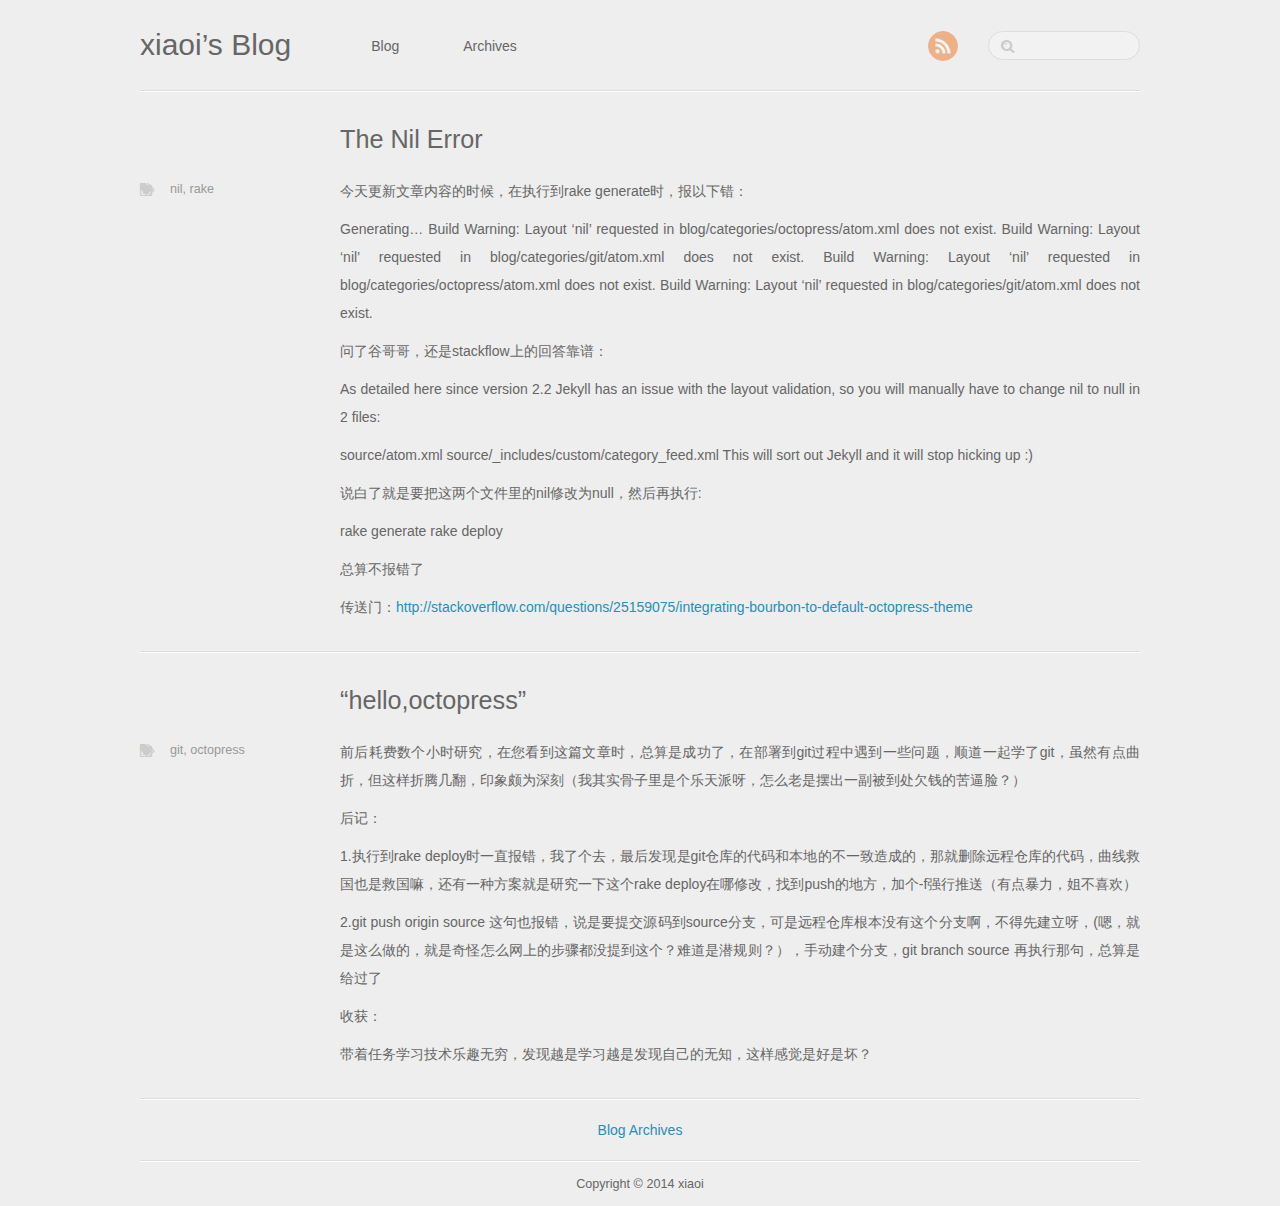
<file: index.html>
<!DOCTYPE HTML>
<html>
<head>
	<meta charset="utf-8">
	<title>xiaoi’s Blog</title>
	<meta name="author" content="xiaoi">

	
	<meta name="description" content="今天更新文章内容的时候，在执行到rake generate时，报以下错： Generating&hellip; Build Warning: Layout &lsquo;nil&rsquo; requested in blog/categories/octopress/atom.xml does &hellip;">
	
	<meta name="viewport" content="width=device-width, initial-scale=1, maximum-scale=1">

	<link href="/atom.xml" rel="alternate" title="xiaoi’s Blog" type="application/atom+xml">
	<link rel="canonical" href="">
	<link href="/favicon.png" rel="shortcut icon">
	<link href="/stylesheets/screen.css" media="screen, projection" rel="stylesheet" type="text/css">
	<!--[if lt IE 9]><script src="//html5shiv.googlecode.com/svn/trunk/html5.js"></script><![endif]-->
	<script async="true" src="//ajax.googleapis.com/ajax/libs/jquery/1.7.2/jquery.min.js"></script>
	
</head>


<body>
	<header id="header" class="inner"><h1><a href="/">xiaoi’s Blog</a></h1>
<nav id="main-nav"><ul class="main">
	<li><a href="/">Blog</a></li>
	<li><a href="/blog/archives">Archives</a></li>
</ul>
</nav>
<nav id="mobile-nav">
	<div class="alignleft menu">
		<a class="button">Menu</a>
		<div class="container"><ul class="main">
	<li><a href="/">Blog</a></li>
	<li><a href="/blog/archives">Archives</a></li>
</ul>
</div>
	</div>
	<div class="alignright search">
		<a class="button"></a>
		<div class="container">
			<form action="https://www.google.com/search" method="get">
				<input type="text" name="q" results="0">
				<input type="hidden" name="q" value="site:yanql.github.io">
			</form>
		</div>
	</div>
</nav>
<nav id="sub-nav" class="alignright">
	<div class="social">
		
		
		
		
    
		
		
		
		
		
		<a class="rss" href="/atom.xml" title="RSS">RSS</a>
		
    
	</div>
	<form class="search" action="https://www.google.com/search" method="get">
		<input class="alignright" type="text" name="q" results="0">
		<input type="hidden" name="q" value="site:yanql.github.io">
	</form>
</nav>

</header>
	
		
	
	<div id="content" class="inner">


    <article class="post">
	<h2 class="title">
		
		<a href="/blog/2014/08/27/the-nil-error/">
		
			The Nil Error</a>
	</h2>
	<div class="entry-content">
		<p>今天更新文章内容的时候，在执行到rake generate时，报以下错：</p>

<p>Generating&hellip;
     Build Warning: Layout &lsquo;nil&rsquo; requested in blog/categories/octopress/atom.xml does not exist.
     Build Warning: Layout &lsquo;nil&rsquo; requested in blog/categories/git/atom.xml does not exist.
     Build Warning: Layout &lsquo;nil&rsquo; requested in blog/categories/octopress/atom.xml does not exist.
     Build Warning: Layout &lsquo;nil&rsquo; requested in blog/categories/git/atom.xml does not exist.</p>

<p>问了谷哥哥，还是stackflow上的回答靠谱：</p>

<p>As detailed here since version 2.2 Jekyll has an issue with the layout validation, so you will manually have to change nil to null in 2 files:</p>

<p>source/atom.xml
source/_includes/custom/category_feed.xml
This will sort out Jekyll and it will stop hicking up :)</p>

<p>说白了就是要把这两个文件里的nil修改为null，然后再执行:</p>

<p>rake generate
rake deploy</p>

<p>总算不报错了</p>

<p>传送门：<a href="http://stackoverflow.com/questions/25159075/integrating-bourbon-to-default-octopress-theme">http://stackoverflow.com/questions/25159075/integrating-bourbon-to-default-octopress-theme</a></p>

		
		
	</div>


<div class="meta">
	<div class="date">








  


<time datetime="2014-08-27T15:05:57+08:00" pubdate data-updated="true"></time></div>
	<div class="tags">


	<a class='category' href='/blog/categories/nil/'>nil</a>, <a class='category' href='/blog/categories/rake/'>rake</a>


</div>
	
</div>
</article>


    <article class="post">
	<h2 class="title">
		
		<a href="/blog/2014/08/25/xin-wen-zhang-ming-cheng/">
		
			“hello,octopress”</a>
	</h2>
	<div class="entry-content">
		<p>前后耗费数个小时研究，在您看到这篇文章时，总算是成功了，在部署到git过程中遇到一些问题，顺道一起学了git，虽然有点曲折，但这样折腾几翻，印象颇为深刻（我其实骨子里是个乐天派呀，怎么老是摆出一副被到处欠钱的苦逼脸？）</p>

<p>后记：</p>

<p>1.执行到rake deploy时一直报错，我了个去，最后发现是git仓库的代码和本地的不一致造成的，那就删除远程仓库的代码，曲线救国也是救国嘛，还有一种方案就是研究一下这个rake deploy在哪修改，找到push的地方，加个-f强行推送（有点暴力，姐不喜欢）</p>

<p>2.git push origin source 这句也报错，说是要提交源码到source分支，可是远程仓库根本没有这个分支啊，不得先建立呀，(嗯，就是这么做的，就是奇怪怎么网上的步骤都没提到这个？难道是潜规则？），手动建个分支，git branch source
再执行那句，总算是给过了</p>

<p>收获：</p>

<p>带着任务学习技术乐趣无穷，发现越是学习越是发现自己的无知，这样感觉是好是坏？</p>

		
		
	</div>


<div class="meta">
	<div class="date">








  


<time datetime="2014-08-25T20:58:27+08:00" pubdate data-updated="true"></time></div>
	<div class="tags">


	<a class='category' href='/blog/categories/git/'>git</a>, <a class='category' href='/blog/categories/octopress/'>octopress</a>


</div>
	
</div>
</article>

<nav id="pagenavi">
    
    
    <div class="center"><a href="/blog/archives">Blog Archives</a></div>
</nav></div>
	<footer id="footer" class="inner">Copyright &copy; 2014

    xiaoi

</footer>
	<script src="/javascripts/slash.js"></script>
<script src="/javascripts/jquery.fancybox.pack.js"></script>
<script type="text/javascript">
(function($){
	$('.fancybox').fancybox();
})(jQuery);
</script> <!-- Delete or comment this line to disable Fancybox -->






</body>
</html>
</file>
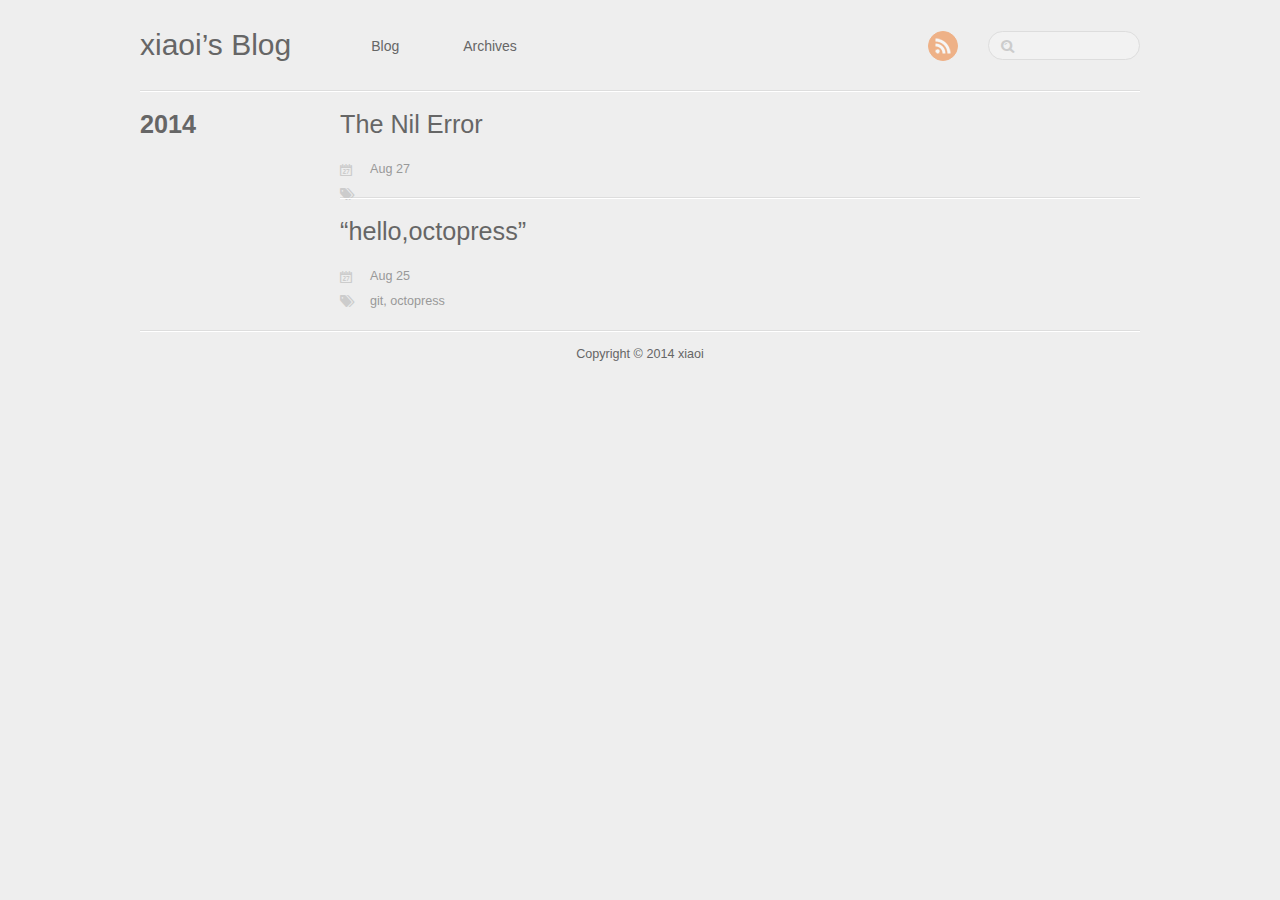
<file: blog/archives/index.html>
<!DOCTYPE HTML>
<html>
<head>
	<meta charset="utf-8">
	<title>Blog Archives - xiaoi’s Blog</title>
	<meta name="author" content="xiaoi">

	
	<meta name="description" content=" 2014 The Nil Error Aug 27 “hello,octopress” Aug 25 git, octopress ">
	
	<meta name="viewport" content="width=device-width, initial-scale=1, maximum-scale=1">

	<link href="/atom.xml" rel="alternate" title="xiaoi’s Blog" type="application/atom+xml">
	<link rel="canonical" href="">
	<link href="/favicon.png" rel="shortcut icon">
	<link href="/stylesheets/screen.css" media="screen, projection" rel="stylesheet" type="text/css">
	<!--[if lt IE 9]><script src="//html5shiv.googlecode.com/svn/trunk/html5.js"></script><![endif]-->
	<script async="true" src="//ajax.googleapis.com/ajax/libs/jquery/1.7.2/jquery.min.js"></script>
	
</head>


<body>
	<header id="header" class="inner"><h1><a href="/">xiaoi’s Blog</a></h1>
<nav id="main-nav"><ul class="main">
	<li><a href="/">Blog</a></li>
	<li><a href="/blog/archives">Archives</a></li>
</ul>
</nav>
<nav id="mobile-nav">
	<div class="alignleft menu">
		<a class="button">Menu</a>
		<div class="container"><ul class="main">
	<li><a href="/">Blog</a></li>
	<li><a href="/blog/archives">Archives</a></li>
</ul>
</div>
	</div>
	<div class="alignright search">
		<a class="button"></a>
		<div class="container">
			<form action="https://www.google.com/search" method="get">
				<input type="text" name="q" results="0">
				<input type="hidden" name="q" value="site:yanql.github.io">
			</form>
		</div>
	</div>
</nav>
<nav id="sub-nav" class="alignright">
	<div class="social">
		
		
		
		
    
		
		
		
		
		
		<a class="rss" href="/atom.xml" title="RSS">RSS</a>
		
    
	</div>
	<form class="search" action="https://www.google.com/search" method="get">
		<input class="alignright" type="text" name="q" results="0">
		<input type="hidden" name="q" value="site:yanql.github.io">
	</form>
</nav>

</header>
	
		
	
	<div id="content" class="inner">
	


	
	
	<section class="archives"><h1 class="year">2014</h1>

<article>
	<h2 class="title"><a href="/blog/2014/08/27/the-nil-error/">The Nil Error</a></h2>
	<div class="meta">
		<div class="date">Aug 27</div>
		<div class="tags">

</div>
	    
	</div>
</article>
	

	


<article>
	<h2 class="title"><a href="/blog/2014/08/25/xin-wen-zhang-ming-cheng/">“hello,octopress”</a></h2>
	<div class="meta">
		<div class="date">Aug 25</div>
		<div class="tags">


	<a class='category' href='/blog/categories/git/'>git</a>, <a class='category' href='/blog/categories/octopress/'>octopress</a>


</div>
	    
	</div>
</article>
	
	</section>
	
</div>
	<footer id="footer" class="inner">Copyright &copy; 2014

    xiaoi

</footer>
	<script src="/javascripts/slash.js"></script>
<script src="/javascripts/jquery.fancybox.pack.js"></script>
<script type="text/javascript">
(function($){
	$('.fancybox').fancybox();
})(jQuery);
</script> <!-- Delete or comment this line to disable Fancybox -->






</body>
</html>
</file>
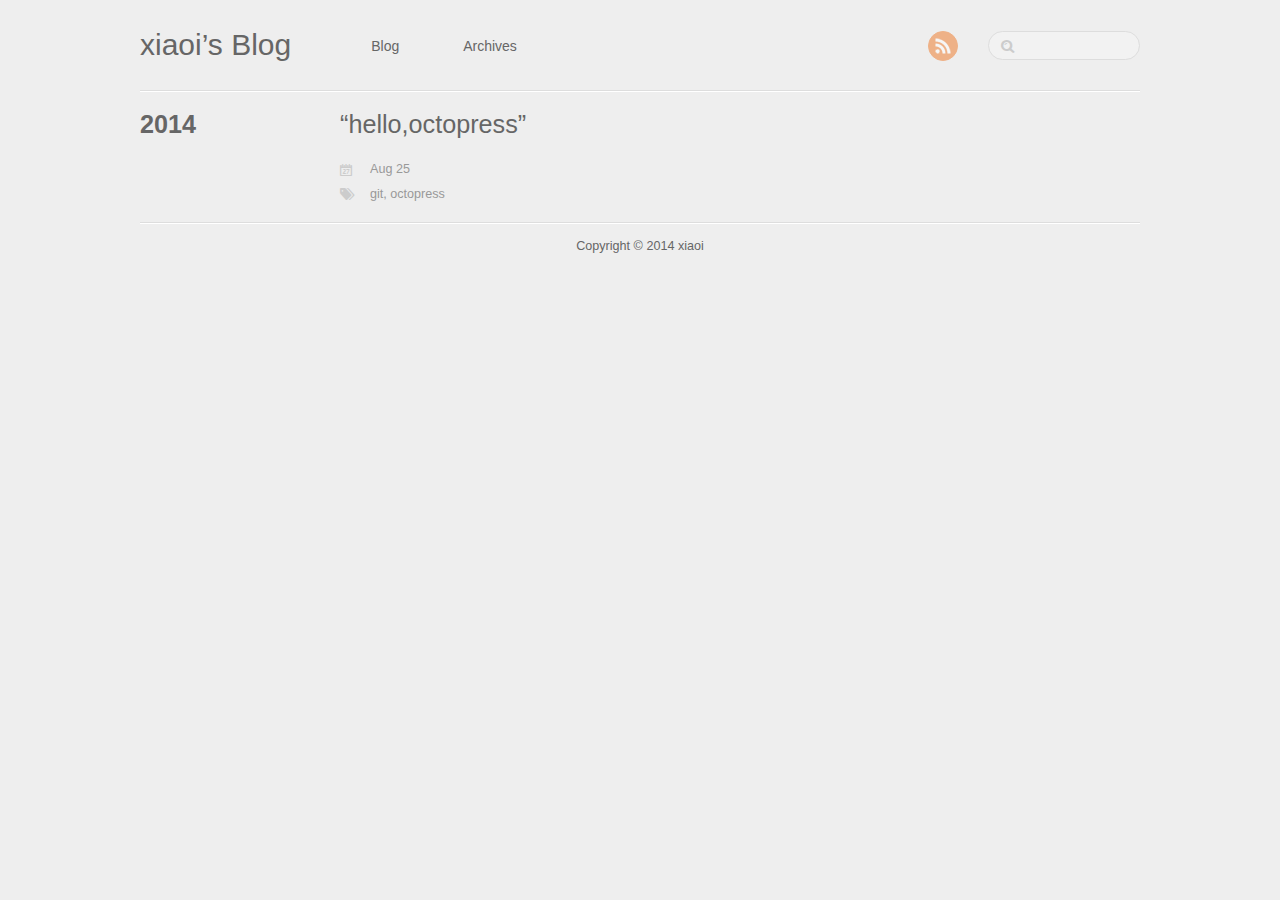
<file: blog/categories/git/index.html>
<!DOCTYPE HTML>
<html>
<head>
	<meta charset="utf-8">
	<title>Category: git - xiaoi’s Blog</title>
	<meta name="author" content="xiaoi">

	
	<meta name="description" content="Category: git">
	
	<meta name="viewport" content="width=device-width, initial-scale=1, maximum-scale=1">

	<link href="/atom.xml" rel="alternate" title="xiaoi’s Blog" type="application/atom+xml">
	<link rel="canonical" href="">
	<link href="/favicon.png" rel="shortcut icon">
	<link href="/stylesheets/screen.css" media="screen, projection" rel="stylesheet" type="text/css">
	<!--[if lt IE 9]><script src="//html5shiv.googlecode.com/svn/trunk/html5.js"></script><![endif]-->
	<script async="true" src="//ajax.googleapis.com/ajax/libs/jquery/1.7.2/jquery.min.js"></script>
	
</head>


<body>
	<header id="header" class="inner"><h1><a href="/">xiaoi’s Blog</a></h1>
<nav id="main-nav"><ul class="main">
	<li><a href="/">Blog</a></li>
	<li><a href="/blog/archives">Archives</a></li>
</ul>
</nav>
<nav id="mobile-nav">
	<div class="alignleft menu">
		<a class="button">Menu</a>
		<div class="container"><ul class="main">
	<li><a href="/">Blog</a></li>
	<li><a href="/blog/archives">Archives</a></li>
</ul>
</div>
	</div>
	<div class="alignright search">
		<a class="button"></a>
		<div class="container">
			<form action="https://www.google.com/search" method="get">
				<input type="text" name="q" results="0">
				<input type="hidden" name="q" value="site:yanql.github.io">
			</form>
		</div>
	</div>
</nav>
<nav id="sub-nav" class="alignright">
	<div class="social">
		
		
		
		
    
		
		
		
		
		
		<a class="rss" href="/atom.xml" title="RSS">RSS</a>
		
    
	</div>
	<form class="search" action="https://www.google.com/search" method="get">
		<input class="alignright" type="text" name="q" results="0">
		<input type="hidden" name="q" value="site:yanql.github.io">
	</form>
</nav>

</header>
	
		
	
	<div id="content" class="inner">
	


	
	
	<section class="archives"><h1 class="year">2014</h1>

<article>
	<h2 class="title"><a href="/blog/2014/08/25/xin-wen-zhang-ming-cheng/">“hello,octopress”</a></h2>
	<div class="meta">
		<div class="date">Aug 25</div>
		<div class="tags">


	<a class='category' href='/blog/categories/git/'>git</a>, <a class='category' href='/blog/categories/octopress/'>octopress</a>


</div>
	    
	</div>
</article>
	
	</section>
	

</div>
	<footer id="footer" class="inner">Copyright &copy; 2014

    xiaoi

</footer>
	<script src="/javascripts/slash.js"></script>
<script src="/javascripts/jquery.fancybox.pack.js"></script>
<script type="text/javascript">
(function($){
	$('.fancybox').fancybox();
})(jQuery);
</script> <!-- Delete or comment this line to disable Fancybox -->






</body>
</html>
</file>
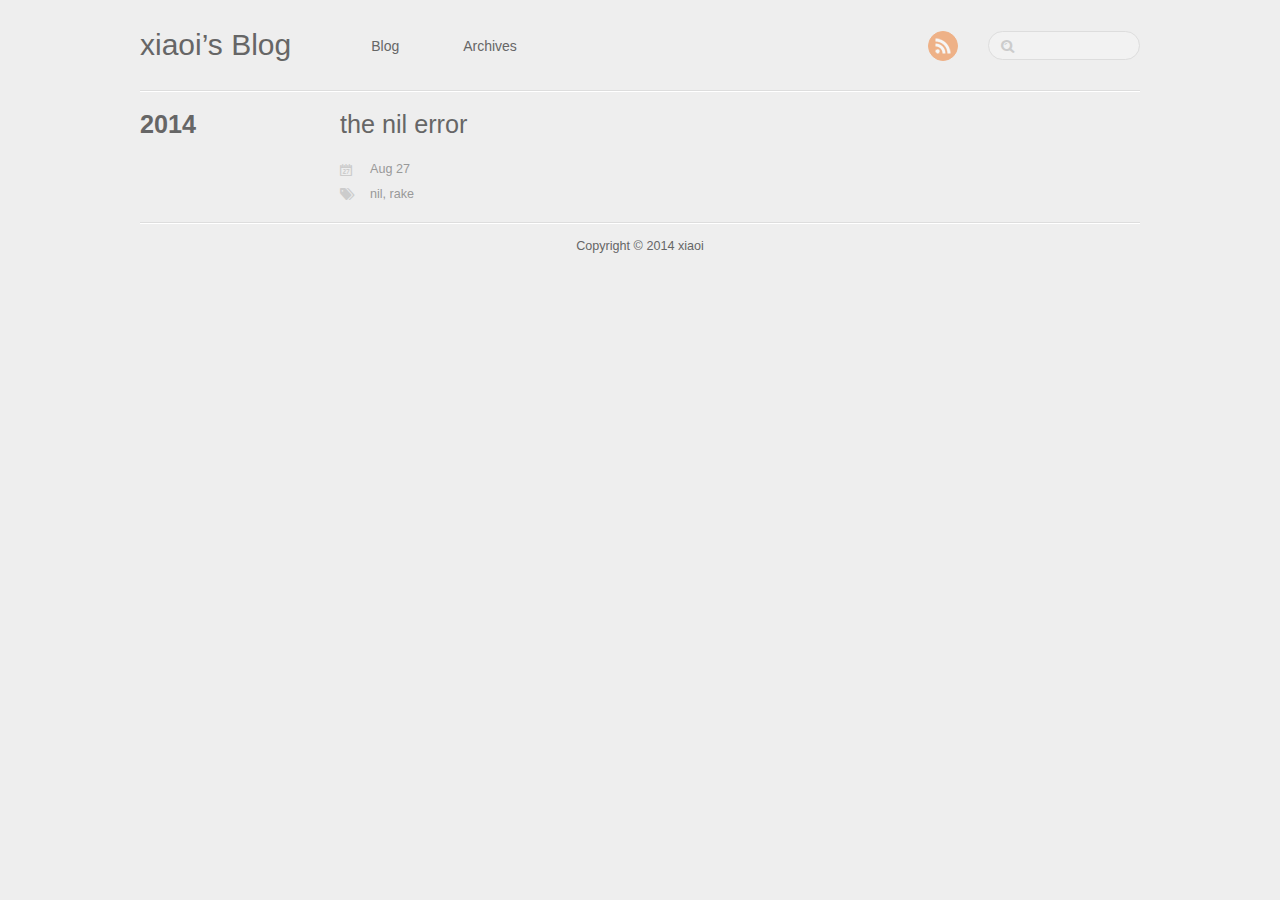
<file: blog/categories/nil/index.html>
<!DOCTYPE HTML>
<html>
<head>
	<meta charset="utf-8">
	<title>Category: nil - xiaoi’s Blog</title>
	<meta name="author" content="xiaoi">

	
	<meta name="description" content="Category: nil">
	
	<meta name="viewport" content="width=device-width, initial-scale=1, maximum-scale=1">

	<link href="/atom.xml" rel="alternate" title="xiaoi’s Blog" type="application/atom+xml">
	<link rel="canonical" href="">
	<link href="/favicon.png" rel="shortcut icon">
	<link href="/stylesheets/screen.css" media="screen, projection" rel="stylesheet" type="text/css">
	<!--[if lt IE 9]><script src="//html5shiv.googlecode.com/svn/trunk/html5.js"></script><![endif]-->
	<script async="true" src="//ajax.googleapis.com/ajax/libs/jquery/1.7.2/jquery.min.js"></script>
	
</head>


<body>
	<header id="header" class="inner"><h1><a href="/">xiaoi’s Blog</a></h1>
<nav id="main-nav"><ul class="main">
	<li><a href="/">Blog</a></li>
	<li><a href="/blog/archives">Archives</a></li>
</ul>
</nav>
<nav id="mobile-nav">
	<div class="alignleft menu">
		<a class="button">Menu</a>
		<div class="container"><ul class="main">
	<li><a href="/">Blog</a></li>
	<li><a href="/blog/archives">Archives</a></li>
</ul>
</div>
	</div>
	<div class="alignright search">
		<a class="button"></a>
		<div class="container">
			<form action="https://www.google.com/search" method="get">
				<input type="text" name="q" results="0">
				<input type="hidden" name="q" value="site:yanql.github.io">
			</form>
		</div>
	</div>
</nav>
<nav id="sub-nav" class="alignright">
	<div class="social">
		
		
		
		
    
		
		
		
		
		
		<a class="rss" href="/atom.xml" title="RSS">RSS</a>
		
    
	</div>
	<form class="search" action="https://www.google.com/search" method="get">
		<input class="alignright" type="text" name="q" results="0">
		<input type="hidden" name="q" value="site:yanql.github.io">
	</form>
</nav>

</header>
	
		
	
	<div id="content" class="inner">
	


	
	
	<section class="archives"><h1 class="year">2014</h1>

<article>
	<h2 class="title"><a href="/blog/2014/08/27/the-nil-error/">the nil error</a></h2>
	<div class="meta">
		<div class="date">Aug 27</div>
		<div class="tags">


	<a class='category' href='/blog/categories/nil/'>nil</a>, <a class='category' href='/blog/categories/rake/'>rake</a>


</div>
	    
	</div>
</article>
	
	</section>
	

</div>
	<footer id="footer" class="inner">Copyright &copy; 2014

    xiaoi

</footer>
	<script src="/javascripts/slash.js"></script>
<script src="/javascripts/jquery.fancybox.pack.js"></script>
<script type="text/javascript">
(function($){
	$('.fancybox').fancybox();
})(jQuery);
</script> <!-- Delete or comment this line to disable Fancybox -->






</body>
</html>
</file>
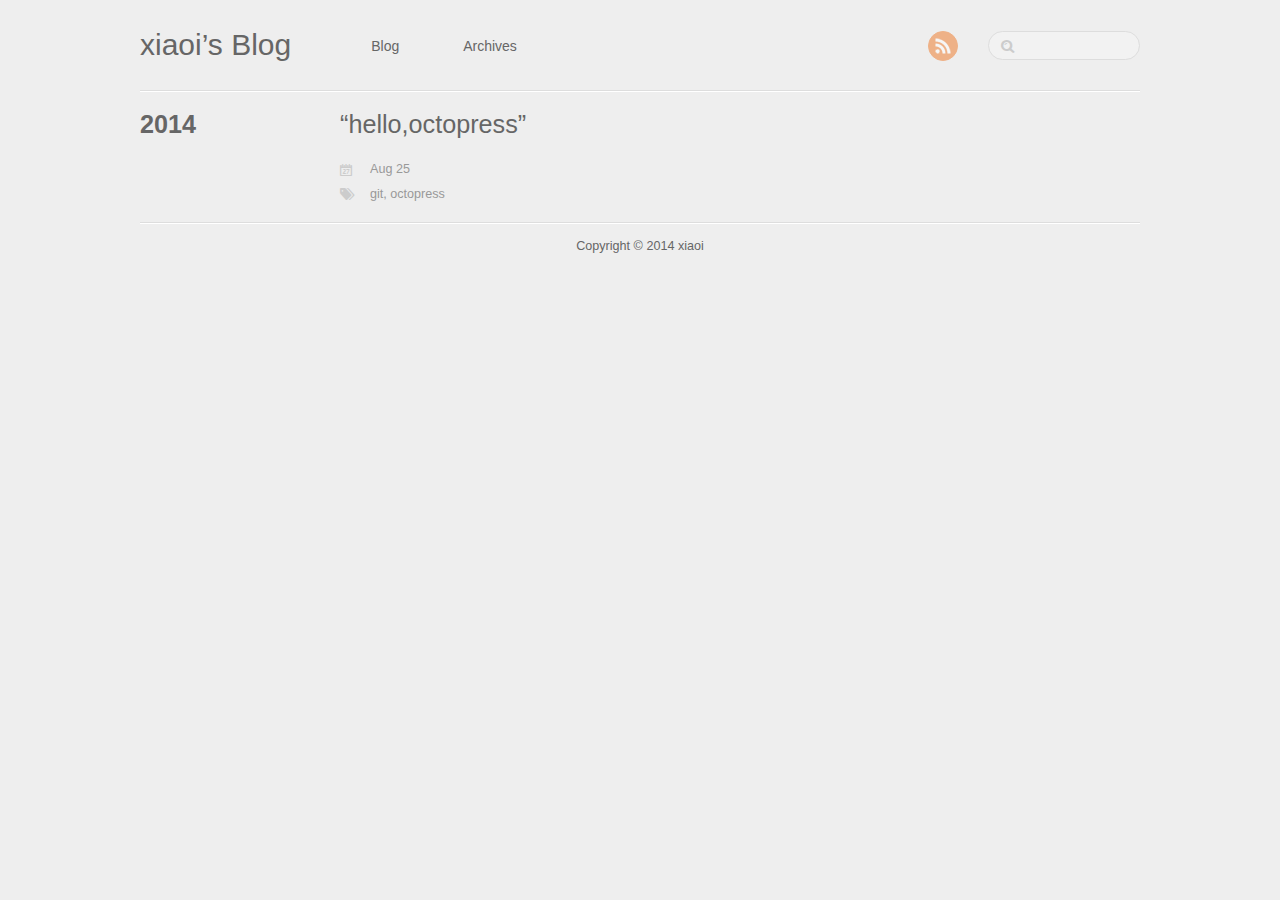
<file: blog/categories/octopress/index.html>
<!DOCTYPE HTML>
<html>
<head>
	<meta charset="utf-8">
	<title>Category: octopress - xiaoi’s Blog</title>
	<meta name="author" content="xiaoi">

	
	<meta name="description" content="Category: octopress">
	
	<meta name="viewport" content="width=device-width, initial-scale=1, maximum-scale=1">

	<link href="/atom.xml" rel="alternate" title="xiaoi’s Blog" type="application/atom+xml">
	<link rel="canonical" href="">
	<link href="/favicon.png" rel="shortcut icon">
	<link href="/stylesheets/screen.css" media="screen, projection" rel="stylesheet" type="text/css">
	<!--[if lt IE 9]><script src="//html5shiv.googlecode.com/svn/trunk/html5.js"></script><![endif]-->
	<script async="true" src="//ajax.googleapis.com/ajax/libs/jquery/1.7.2/jquery.min.js"></script>
	
</head>


<body>
	<header id="header" class="inner"><h1><a href="/">xiaoi’s Blog</a></h1>
<nav id="main-nav"><ul class="main">
	<li><a href="/">Blog</a></li>
	<li><a href="/blog/archives">Archives</a></li>
</ul>
</nav>
<nav id="mobile-nav">
	<div class="alignleft menu">
		<a class="button">Menu</a>
		<div class="container"><ul class="main">
	<li><a href="/">Blog</a></li>
	<li><a href="/blog/archives">Archives</a></li>
</ul>
</div>
	</div>
	<div class="alignright search">
		<a class="button"></a>
		<div class="container">
			<form action="https://www.google.com/search" method="get">
				<input type="text" name="q" results="0">
				<input type="hidden" name="q" value="site:yanql.github.io">
			</form>
		</div>
	</div>
</nav>
<nav id="sub-nav" class="alignright">
	<div class="social">
		
		
		
		
    
		
		
		
		
		
		<a class="rss" href="/atom.xml" title="RSS">RSS</a>
		
    
	</div>
	<form class="search" action="https://www.google.com/search" method="get">
		<input class="alignright" type="text" name="q" results="0">
		<input type="hidden" name="q" value="site:yanql.github.io">
	</form>
</nav>

</header>
	
		
	
	<div id="content" class="inner">
	


	
	
	<section class="archives"><h1 class="year">2014</h1>

<article>
	<h2 class="title"><a href="/blog/2014/08/25/xin-wen-zhang-ming-cheng/">“hello,octopress”</a></h2>
	<div class="meta">
		<div class="date">Aug 25</div>
		<div class="tags">


	<a class='category' href='/blog/categories/git/'>git</a>, <a class='category' href='/blog/categories/octopress/'>octopress</a>


</div>
	    
	</div>
</article>
	
	</section>
	

</div>
	<footer id="footer" class="inner">Copyright &copy; 2014

    xiaoi

</footer>
	<script src="/javascripts/slash.js"></script>
<script src="/javascripts/jquery.fancybox.pack.js"></script>
<script type="text/javascript">
(function($){
	$('.fancybox').fancybox();
})(jQuery);
</script> <!-- Delete or comment this line to disable Fancybox -->






</body>
</html>
</file>
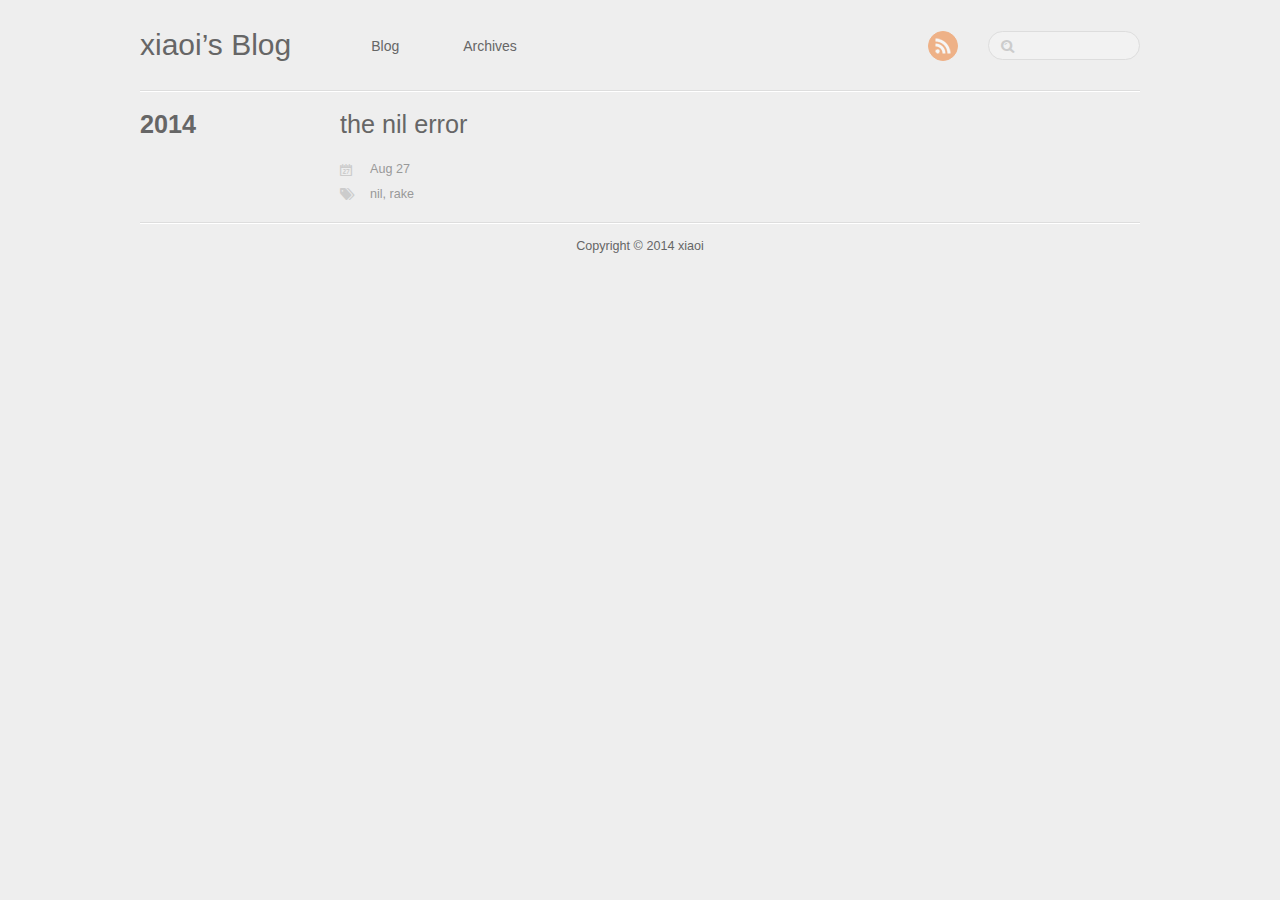
<file: blog/categories/rake/index.html>
<!DOCTYPE HTML>
<html>
<head>
	<meta charset="utf-8">
	<title>Category: rake - xiaoi’s Blog</title>
	<meta name="author" content="xiaoi">

	
	<meta name="description" content="Category: rake">
	
	<meta name="viewport" content="width=device-width, initial-scale=1, maximum-scale=1">

	<link href="/atom.xml" rel="alternate" title="xiaoi’s Blog" type="application/atom+xml">
	<link rel="canonical" href="">
	<link href="/favicon.png" rel="shortcut icon">
	<link href="/stylesheets/screen.css" media="screen, projection" rel="stylesheet" type="text/css">
	<!--[if lt IE 9]><script src="//html5shiv.googlecode.com/svn/trunk/html5.js"></script><![endif]-->
	<script async="true" src="//ajax.googleapis.com/ajax/libs/jquery/1.7.2/jquery.min.js"></script>
	
</head>


<body>
	<header id="header" class="inner"><h1><a href="/">xiaoi’s Blog</a></h1>
<nav id="main-nav"><ul class="main">
	<li><a href="/">Blog</a></li>
	<li><a href="/blog/archives">Archives</a></li>
</ul>
</nav>
<nav id="mobile-nav">
	<div class="alignleft menu">
		<a class="button">Menu</a>
		<div class="container"><ul class="main">
	<li><a href="/">Blog</a></li>
	<li><a href="/blog/archives">Archives</a></li>
</ul>
</div>
	</div>
	<div class="alignright search">
		<a class="button"></a>
		<div class="container">
			<form action="https://www.google.com/search" method="get">
				<input type="text" name="q" results="0">
				<input type="hidden" name="q" value="site:yanql.github.io">
			</form>
		</div>
	</div>
</nav>
<nav id="sub-nav" class="alignright">
	<div class="social">
		
		
		
		
    
		
		
		
		
		
		<a class="rss" href="/atom.xml" title="RSS">RSS</a>
		
    
	</div>
	<form class="search" action="https://www.google.com/search" method="get">
		<input class="alignright" type="text" name="q" results="0">
		<input type="hidden" name="q" value="site:yanql.github.io">
	</form>
</nav>

</header>
	
		
	
	<div id="content" class="inner">
	


	
	
	<section class="archives"><h1 class="year">2014</h1>

<article>
	<h2 class="title"><a href="/blog/2014/08/27/the-nil-error/">the nil error</a></h2>
	<div class="meta">
		<div class="date">Aug 27</div>
		<div class="tags">


	<a class='category' href='/blog/categories/nil/'>nil</a>, <a class='category' href='/blog/categories/rake/'>rake</a>


</div>
	    
	</div>
</article>
	
	</section>
	

</div>
	<footer id="footer" class="inner">Copyright &copy; 2014

    xiaoi

</footer>
	<script src="/javascripts/slash.js"></script>
<script src="/javascripts/jquery.fancybox.pack.js"></script>
<script type="text/javascript">
(function($){
	$('.fancybox').fancybox();
})(jQuery);
</script> <!-- Delete or comment this line to disable Fancybox -->






</body>
</html>
</file>
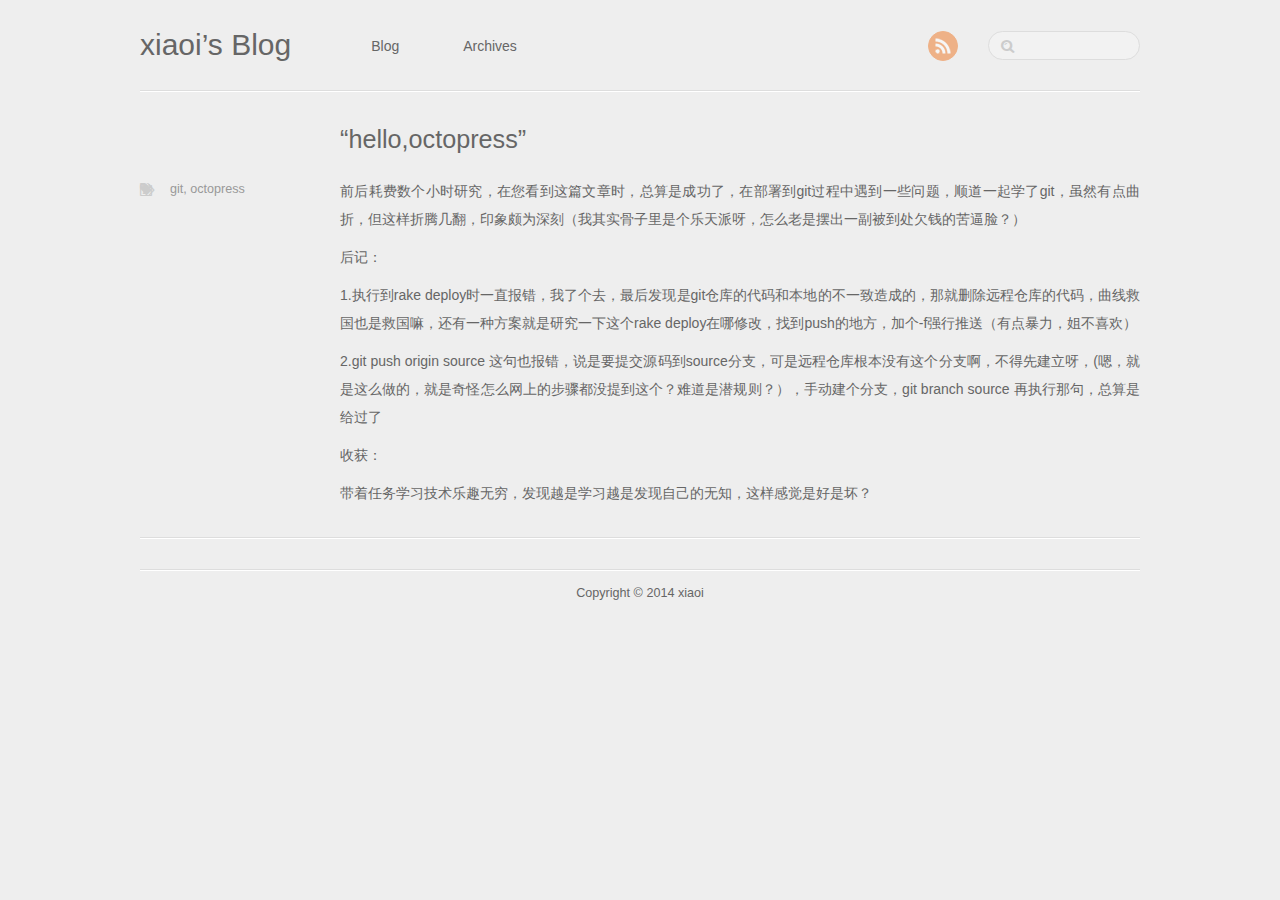
<file: blog/2014/08/25/xin-wen-zhang-ming-cheng/index.html>
<!DOCTYPE HTML>
<html>
<head>
	<meta charset="utf-8">
	<title>“hello,octopress” - xiaoi’s Blog</title>
	<meta name="author" content="xiaoi">

	
	<meta name="description" content="前后耗费数个小时研究，在您看到这篇文章时，总算是成功了，在部署到git过程中遇到一些问题，顺道一起学了git，虽然有点曲折，但这样折腾几翻，印象颇为深刻（我其实骨子里是个乐天派呀，怎么老是摆出一副被到处欠钱的苦逼脸？） 后记： 1.执行到rake deploy时一直报错，我了个去， &hellip;">
	
	<meta name="viewport" content="width=device-width, initial-scale=1, maximum-scale=1">

	<link href="/atom.xml" rel="alternate" title="xiaoi’s Blog" type="application/atom+xml">
	<link rel="canonical" href="">
	<link href="/favicon.png" rel="shortcut icon">
	<link href="/stylesheets/screen.css" media="screen, projection" rel="stylesheet" type="text/css">
	<!--[if lt IE 9]><script src="//html5shiv.googlecode.com/svn/trunk/html5.js"></script><![endif]-->
	<script async="true" src="//ajax.googleapis.com/ajax/libs/jquery/1.7.2/jquery.min.js"></script>
	
</head>


<body>
	<header id="header" class="inner"><h1><a href="/">xiaoi’s Blog</a></h1>
<nav id="main-nav"><ul class="main">
	<li><a href="/">Blog</a></li>
	<li><a href="/blog/archives">Archives</a></li>
</ul>
</nav>
<nav id="mobile-nav">
	<div class="alignleft menu">
		<a class="button">Menu</a>
		<div class="container"><ul class="main">
	<li><a href="/">Blog</a></li>
	<li><a href="/blog/archives">Archives</a></li>
</ul>
</div>
	</div>
	<div class="alignright search">
		<a class="button"></a>
		<div class="container">
			<form action="https://www.google.com/search" method="get">
				<input type="text" name="q" results="0">
				<input type="hidden" name="q" value="site:yanql.github.io">
			</form>
		</div>
	</div>
</nav>
<nav id="sub-nav" class="alignright">
	<div class="social">
		
		
		
		
    
		
		
		
		
		
		<a class="rss" href="/atom.xml" title="RSS">RSS</a>
		
    
	</div>
	<form class="search" action="https://www.google.com/search" method="get">
		<input class="alignright" type="text" name="q" results="0">
		<input type="hidden" name="q" value="site:yanql.github.io">
	</form>
</nav>

</header>
	
		
	
	<div id="content" class="inner"><article class="post">
	<h2 class="title">“hello,octopress”</h2>
	<div class="entry-content"><p>前后耗费数个小时研究，在您看到这篇文章时，总算是成功了，在部署到git过程中遇到一些问题，顺道一起学了git，虽然有点曲折，但这样折腾几翻，印象颇为深刻（我其实骨子里是个乐天派呀，怎么老是摆出一副被到处欠钱的苦逼脸？）</p>

<p>后记：</p>

<p>1.执行到rake deploy时一直报错，我了个去，最后发现是git仓库的代码和本地的不一致造成的，那就删除远程仓库的代码，曲线救国也是救国嘛，还有一种方案就是研究一下这个rake deploy在哪修改，找到push的地方，加个-f强行推送（有点暴力，姐不喜欢）</p>

<p>2.git push origin source 这句也报错，说是要提交源码到source分支，可是远程仓库根本没有这个分支啊，不得先建立呀，(嗯，就是这么做的，就是奇怪怎么网上的步骤都没提到这个？难道是潜规则？），手动建个分支，git branch source
再执行那句，总算是给过了</p>

<p>收获：</p>

<p>带着任务学习技术乐趣无穷，发现越是学习越是发现自己的无知，这样感觉是好是坏？</p>
</div>


<div class="meta">
	<div class="date">








  


<time datetime="2014-08-25T20:58:27+08:00" pubdate data-updated="true"></time></div>
	<div class="tags">


	<a class='category' href='/blog/categories/git/'>git</a>, <a class='category' href='/blog/categories/octopress/'>octopress</a>


</div>
	
</div>
</article>

	<div class="share">
	<div class="addthis_toolbox addthis_default_style ">
		
		
		
		
	</div>
	
</div>


</div>
	<footer id="footer" class="inner">Copyright &copy; 2014

    xiaoi

</footer>
	<script src="/javascripts/slash.js"></script>
<script src="/javascripts/jquery.fancybox.pack.js"></script>
<script type="text/javascript">
(function($){
	$('.fancybox').fancybox();
})(jQuery);
</script> <!-- Delete or comment this line to disable Fancybox -->






</body>
</html>
</file>
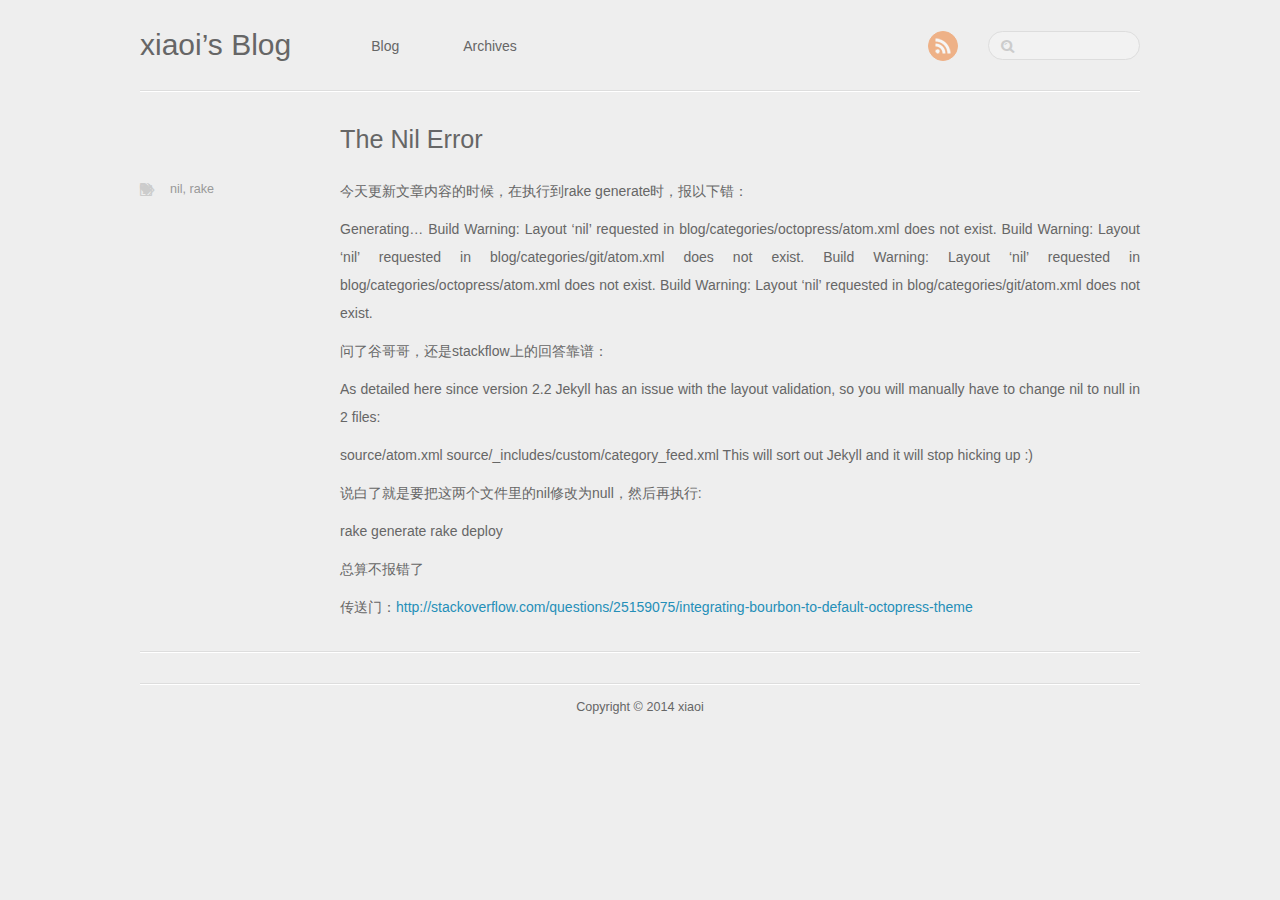
<file: blog/2014/08/27/the-nil-error/index.html>
<!DOCTYPE HTML>
<html>
<head>
	<meta charset="utf-8">
	<title>the nil error - xiaoi’s Blog</title>
	<meta name="author" content="xiaoi">

	
	<meta name="description" content="今天更新文章内容的时候，在执行到rake generate时，报以下错： Generating&hellip; Build Warning: Layout &lsquo;nil&rsquo; requested in blog/categories/octopress/atom.xml does &hellip;">
	
	<meta name="viewport" content="width=device-width, initial-scale=1, maximum-scale=1">

	<link href="/atom.xml" rel="alternate" title="xiaoi’s Blog" type="application/atom+xml">
	<link rel="canonical" href="">
	<link href="/favicon.png" rel="shortcut icon">
	<link href="/stylesheets/screen.css" media="screen, projection" rel="stylesheet" type="text/css">
	<!--[if lt IE 9]><script src="//html5shiv.googlecode.com/svn/trunk/html5.js"></script><![endif]-->
	<script async="true" src="//ajax.googleapis.com/ajax/libs/jquery/1.7.2/jquery.min.js"></script>
	
</head>


<body>
	<header id="header" class="inner"><h1><a href="/">xiaoi’s Blog</a></h1>
<nav id="main-nav"><ul class="main">
	<li><a href="/">Blog</a></li>
	<li><a href="/blog/archives">Archives</a></li>
</ul>
</nav>
<nav id="mobile-nav">
	<div class="alignleft menu">
		<a class="button">Menu</a>
		<div class="container"><ul class="main">
	<li><a href="/">Blog</a></li>
	<li><a href="/blog/archives">Archives</a></li>
</ul>
</div>
	</div>
	<div class="alignright search">
		<a class="button"></a>
		<div class="container">
			<form action="https://www.google.com/search" method="get">
				<input type="text" name="q" results="0">
				<input type="hidden" name="q" value="site:yanql.github.io">
			</form>
		</div>
	</div>
</nav>
<nav id="sub-nav" class="alignright">
	<div class="social">
		
		
		
		
    
		
		
		
		
		
		<a class="rss" href="/atom.xml" title="RSS">RSS</a>
		
    
	</div>
	<form class="search" action="https://www.google.com/search" method="get">
		<input class="alignright" type="text" name="q" results="0">
		<input type="hidden" name="q" value="site:yanql.github.io">
	</form>
</nav>

</header>
	
		
	
	<div id="content" class="inner"><article class="post">
	<h2 class="title">The Nil Error</h2>
	<div class="entry-content"><p>今天更新文章内容的时候，在执行到rake generate时，报以下错：</p>

<p>Generating&hellip;
     Build Warning: Layout &lsquo;nil&rsquo; requested in blog/categories/octopress/atom.xml does not exist.
     Build Warning: Layout &lsquo;nil&rsquo; requested in blog/categories/git/atom.xml does not exist.
     Build Warning: Layout &lsquo;nil&rsquo; requested in blog/categories/octopress/atom.xml does not exist.
     Build Warning: Layout &lsquo;nil&rsquo; requested in blog/categories/git/atom.xml does not exist.</p>

<p>问了谷哥哥，还是stackflow上的回答靠谱：</p>

<p>As detailed here since version 2.2 Jekyll has an issue with the layout validation, so you will manually have to change nil to null in 2 files:</p>

<p>source/atom.xml
source/_includes/custom/category_feed.xml
This will sort out Jekyll and it will stop hicking up :)</p>

<p>说白了就是要把这两个文件里的nil修改为null，然后再执行:</p>

<p>rake generate
rake deploy</p>

<p>总算不报错了</p>

<p>传送门：<a href="http://stackoverflow.com/questions/25159075/integrating-bourbon-to-default-octopress-theme">http://stackoverflow.com/questions/25159075/integrating-bourbon-to-default-octopress-theme</a></p>
</div>


<div class="meta">
	<div class="date">








  


<time datetime="2014-08-27T15:05:57+08:00" pubdate data-updated="true"></time></div>
	<div class="tags">


	<a class='category' href='/blog/categories/nil/'>nil</a>, <a class='category' href='/blog/categories/rake/'>rake</a>


</div>
	
</div>
</article>

	<div class="share">
	<div class="addthis_toolbox addthis_default_style ">
		
		
		
		
	</div>
	
</div>


</div>
	<footer id="footer" class="inner">Copyright &copy; 2014

    xiaoi

</footer>
	<script src="/javascripts/slash.js"></script>
<script src="/javascripts/jquery.fancybox.pack.js"></script>
<script type="text/javascript">
(function($){
	$('.fancybox').fancybox();
})(jQuery);
</script> <!-- Delete or comment this line to disable Fancybox -->






</body>
</html>
</file>
<file: stylesheets/screen.css>
@font-face{font-family:'FontAwesome';src:url("/font/fontawesome-webfont.eot");src:url("/font/fontawesome-webfont.eot?#iefix") format("embedded-opentype"),url("/font/fontawesome-webfont.woff") format("woff"),url("/font/fontawesome-webfont.ttf") format("truetype"),url("/font/fontawesome-webfont.svgz#FontAwesomeRegular") format("svg"),url("/font/fontawesome-webfont.svg#FontAwesomeRegular") format("svg");font-weight:normal;font-style:normal}*{margin:0;padding:0}body{font-family:"HelveticaNeue-Light","Helvetica Neue Light","Helvetica Neue",Helvetica,Arial,sans-serif;font-weight:300;font-size:14px;background:#eee;color:#666}@media screen and (max-width: 1040px){body{margin:0 20px}}@media screen and (max-width: 600px){body{font-size:13px}}h1{font-size:1.8em}h2{font-size:1.5em}h3{font-size:1.3em}a{text-decoration:none;outline-width:0;color:#258fb8}.alignleft{float:left}.alignright{float:right}.clearfix{*zoom:1}.clearfix:after{content:"";display:table;clear:both}.inner{width:1000px;margin:0 auto}@media screen and (max-width: 1040px){.inner{width:100%}}.pullquote-right:before,.pullquote-left:before{padding:0;border:none;content:attr(data-pullquote);float:right;width:45%;margin:.5em 0 1em 1.5em;position:relative;top:7px;font-size:1.4em;line-height:1.45em}.pullquote-left:before{float:left;margin:.5em 1.5em 1em 0}#header{height:30px;padding:30px 0;border-bottom:1px solid #ddd;line-height:30px}@media screen and (max-width: 1040px){#header{height:auto;position:relative;padding-bottom:10px}}#header a{color:#666;-webkit-transition:color 0.3s;-moz-transition:color 0.3s;-o-transition:color 0.3s;transition:color 0.3s}#header a:hover{color:#258fb8}#header h1{float:left;font-weight:300;font-size:30px}@media screen and (max-width: 1040px){#header h1{float:none}}#main-nav{float:left;margin-left:30px}@media screen and (max-width: 1040px){#main-nav{float:none;margin-left:0;margin-top:15px}}@media screen and (max-width: 600px){#main-nav>ul{display:none}}#main-nav>ul>li{margin-left:50px;display:-moz-inline-stack;display:inline-block;vertical-align:middle;*vertical-align:auto;zoom:1;*display:inline}@media screen and (max-width: 1040px){#main-nav>ul>li{margin-left:0;margin-right:50px}#main-nav>ul>li:last-of-type{margin-right:0}}#main-nav>ul>li:hover>a{color:#258fb8}#main-nav>ul>li>a{padding:38px 0;margin-top:-38px}#main-nav>ul>li>a:after{content:"\f078";color:#ccc;font:12px FontAwesome;padding-left:10px}#main-nav>ul>li>a:only-child:after{content:""}@media screen and (max-width: 1040px){#main-nav>ul>li>a{padding:18px 0}}#main-nav>ul ul{position:absolute;top:60px;left:-15px;z-index:10;white-space:nowrap;background:#ddd;border:1px solid #ccc;list-style:none;display:none;-webkit-box-shadow:0 4px 8px rgba(0,0,0,0.1);-moz-box-shadow:0 4px 8px rgba(0,0,0,0.1);box-shadow:0 4px 8px rgba(0,0,0,0.1);-webkit-border-radius:0 0 5px 5px;-moz-border-radius:0 0 5px 5px;-ms-border-radius:0 0 5px 5px;-o-border-radius:0 0 5px 5px;border-radius:0 0 5px 5px}@media screen and (max-width: 1040px){#main-nav>ul ul{top:40px}}#main-nav>ul ul ul{-webkit-border-radius:0 5px 5px 5px;-moz-border-radius:0 5px 5px 5px;-ms-border-radius:0 5px 5px 5px;-o-border-radius:0 5px 5px 5px;border-radius:0 5px 5px 5px}#main-nav>ul ul li{border-top:1px solid #eee;border-bottom:1px solid #ccc}#main-nav>ul ul li:hover{background:#d5d5d5}#main-nav>ul ul li:first-of-type{border-top:none}#main-nav>ul ul li:first-of-type ul{-webkit-border-radius:0 0 5px 5px;-moz-border-radius:0 0 5px 5px;-ms-border-radius:0 0 5px 5px;-o-border-radius:0 0 5px 5px;border-radius:0 0 5px 5px}#main-nav>ul ul li:last-of-type{border-bottom:none}#main-nav>ul ul li>a{display:block;padding:5px 15px}#main-nav>ul ul li>a:after{content:"\f054";color:#999;font:12px FontAwesome;padding-left:10px}#main-nav>ul ul li>a:hover{color:#666}#main-nav>ul ul li>a:only-child:after{content:""}#main-nav>ul ul ul{top:0;left:100%}#main-nav>ul li{position:relative}#main-nav>ul li:hover>ul{display:block}#main-nav select{display:none;margin-bottom:10px}@media screen and (max-width: 600px){#main-nav select{display:block}}#mobile-nav{display:none;height:37px;position:relative}@media screen and (max-width: 600px){#mobile-nav{display:block}}#mobile-nav a{display:block}#mobile-nav .button{cursor:pointer}#mobile-nav .container{display:none}#mobile-nav .menu{position:relative;width:100%}#mobile-nav .menu .button{background:#f2f2f2;border:1px solid #ddd;color:#999;padding:0 60px 0 10px;position:relative;-webkit-border-radius:5px;-moz-border-radius:5px;-ms-border-radius:5px;-o-border-radius:5px;border-radius:5px}#mobile-nav .menu .button:hover{color:#999}#mobile-nav .menu .button.on{color:#666;-webkit-border-radius:5px 5px 5px 0;-moz-border-radius:5px 5px 5px 0;-ms-border-radius:5px 5px 5px 0;-o-border-radius:5px 5px 5px 0;border-radius:5px 5px 5px 0}#mobile-nav .menu .button.on:before{content:"\f077"}#mobile-nav .menu .button:before{content:"\f078";color:#ddd;font:16px FontAwesome;line-height:30px;position:absolute;top:0;right:40px}#mobile-nav .menu .container{background:#f2f2f2;border:1px solid #ddd;border-top:none;position:absolute;top:31px;z-index:1;-webkit-border-radius:0 0 5px 5px;-moz-border-radius:0 0 5px 5px;-ms-border-radius:0 0 5px 5px;-o-border-radius:0 0 5px 5px;border-radius:0 0 5px 5px}#mobile-nav .menu .container ul{list-style:none}#mobile-nav .menu .container ul ul{margin-left:20px}#mobile-nav .menu .container a{padding:0 10px}#mobile-nav .search{position:absolute;top:0;right:0}#mobile-nav .search .button{background:#ddd;width:30px;height:30px;position:absolute;top:1px;right:-1px;-webkit-border-radius:0 5px 5px 0;-moz-border-radius:0 5px 5px 0;-ms-border-radius:0 5px 5px 0;-o-border-radius:0 5px 5px 0;border-radius:0 5px 5px 0}#mobile-nav .search .button:before{content:"\f002";color:#f2f2f2;font:20px FontAwesome;line-height:30px;position:absolute;top:0;left:7px}#mobile-nav .search .button.on{background:#ccc}#mobile-nav .search .button.on:before{content:"\f00d"}#mobile-nav .search .container{position:absolute;right:51px;z-index:1}#mobile-nav .search input[type="text"]{background:#fff;border:1px solid #ddd;border-right:none;color:#999;font:13px "HelveticaNeue-Light","Helvetica Neue Light","Helvetica Neue",Helvetica,Arial,sans-serif;height:30px;width:100%;padding:0 10px;-webkit-border-radius:5px 0 0 5px;-moz-border-radius:5px 0 0 5px;-ms-border-radius:5px 0 0 5px;-o-border-radius:5px 0 0 5px;border-radius:5px 0 0 5px}@media screen and (max-width: 1040px){#sub-nav{position:absolute;top:30px;right:0}}@media screen and (max-width: 600px){#sub-nav{display:none}}#sub-nav .search{float:left;margin-top:1px;position:relative}@media screen and (max-width: 1040px){#sub-nav .search{float:none;margin-top:15px}}#sub-nav .search:before{content:"\f002";color:#ccc;font:18px FontAwesome;line-height:30px;position:absolute;top:0;right:125px}#sub-nav .search input[type="text"]{background:#f2f2f2;color:#999;border:1px solid #ddd;font:13px "HelveticaNeue-Light","Helvetica Neue Light","Helvetica Neue",Helvetica,Arial,sans-serif;padding:6px 15px 6px 35px;width:100px;-webkit-transition:0.3s;-moz-transition:0.3s;-o-transition:0.3s;transition:0.3s;-webkit-border-radius:15px;-moz-border-radius:15px;-ms-border-radius:15px;-o-border-radius:15px;border-radius:15px}#sub-nav .search input[type="text"]:focus,#sub-nav .search input[type="text"]:active{background:#fff;border-top:1px solid #ccc;color:#666;outline:none}#sub-nav .social{float:left;margin-right:15px}@media screen and (max-width: 1040px){#sub-nav .social{float:none;margin-right:0}#sub-nav .social a:last-of-type{margin-right:0}}#sub-nav .social a{-webkit-border-radius:50%;-moz-border-radius:50%;-ms-border-radius:50%;-o-border-radius:50%;border-radius:50%;display:-moz-inline-stack;display:inline-block;vertical-align:middle;*vertical-align:auto;zoom:1;*display:inline;text-indent:-9999px;margin-right:15px;opacity:0.5;width:28px;height:28px;-webkit-transition:0.3s;-moz-transition:0.3s;-o-transition:0.3s;transition:0.3s}#sub-nav .social a:hover{opacity:1}#sub-nav .social a.facebook{background:url('/images/social/facebook.png?1408973502') center no-repeat #3b5998;border:1px solid #3B5998}#sub-nav .social a.facebook:hover{border:1px solid #2d4373}#sub-nav .social a.google{background:url('/images/social/google.png?1408973502') center no-repeat #c83d20;border:1px solid #C83D20}#sub-nav .social a.google:hover{border:1px solid #9c3019}#sub-nav .social a.twitter{background:url('/images/social/twitter.png?1408973502') center no-repeat #55cff8;border:1px solid #55CFF8}#sub-nav .social a.twitter:hover{border:1px solid #24c1f6}#sub-nav .social a.github{background:url('/images/social/github.png?1408973502') center no-repeat #afb6ca;border:1px solid #afb6ca}#sub-nav .social a.github:hover{border:1px solid #909ab6}#sub-nav .social a.coderwall{background:url('/images/social/coderwall.png?1408973502') center no-repeat #3a729f;border:1px solid #3a729f}#sub-nav .social a.coderwall:hover{border:1px solid #2c577a}#sub-nav .social a.pinboard{background:url('/images/social/pinboard.png?1408973502') center no-repeat #0066c8;border:1px solid #3a729f}#sub-nav .social a.pinboard:hover{border:1px solid #0052cc}#sub-nav .social a.linkedin{background:url('/images/social/linkedin.png?1408973502') center no-repeat #005a87;border:1px solid #005A87}#sub-nav .social a.linkedin:hover{border:1px solid #003854}#sub-nav .social a.pinterest{background:url('/images/social/pinterest.png?1408973502') center no-repeat #be4037;border:1px solid #be4037}#sub-nav .social a.pinterest:hover{border:1px solid #96332c}#sub-nav .social a.delicious{background:url('/images/social/delicious.png?1408973502') center no-repeat #3271cb;border:1px solid #3271cb}#sub-nav .social a.delicious:hover{border:1px solid #285aa2}#sub-nav .social a.rss{background:url('/images/social/rss.png?1408973502') center no-repeat #ef7522;border:1px solid #ef7522}#sub-nav .social a.rss:hover{border:1px solid #cf5d0f}#sub-nav .social a.instagram{background:url('/images/social/instagram.png?1408973502') center no-repeat #406e95;border:1px solid #406e95}#sub-nav .social a.instagram:hover{border:1px solid #315471}#pagenavi{padding:20px 0;height:20px;line-height:20px;position:relative;border-top:1px solid #fff;border-bottom:1px solid #ddd}#pagenavi a:hover{text-decoration:underline}#pagenavi .prev,#pagenavi .next{position:absolute}#pagenavi .prev{padding-left:30px;left:0}#pagenavi .prev:before{content:"\f060";font:1.3em FontAwesome;position:absolute;left:0}#pagenavi .next{padding-right:30px;right:0}#pagenavi .next:before{content:"\f061";font:1.3em FontAwesome;position:absolute;right:0}#pagenavi .center{text-align:center;width:100%;display:block}@media screen and (max-width: 400px){#pagenavi .center{display:none}}article{border-bottom:1px solid #ddd;border-top:1px solid #fff;padding:30px 0;position:relative}@media screen and (max-width: 800px){article{padding-bottom:15px}}@media screen and (max-width: 600px){article{padding:15px 0}}article h2.title{font-size:1.8em;font-weight:300;line-height:35px;margin-bottom:20px}article h2.title a{color:#666}article .entry-content{line-height:2;text-align:justify}article .entry-content a:hover{text-decoration:underline}article .entry-content .more-link{display:block;margin-top:16px;padding-left:30px;position:relative}article .entry-content .more-link:before{content:"\f061";font:1.3em FontAwesome;line-height:1.6em;position:absolute;left:0}article .entry-content p,article .entry-content blockquote,article .entry-content ul,article .entry-content ol,article .entry-content dl,article .entry-content table,article .entry-content iframe,article .entry-content h1,article .entry-content h2,article .entry-content h3,article .entry-content h4,article .entry-content h5,article .entry-content h6,article .entry-content .video-container{margin-top:10px}article .entry-content ul,article .entry-content ol,article .entry-content dl{margin-left:20px}article .entry-content ul ul,article .entry-content ul ol,article .entry-content ul dl,article .entry-content ol ul,article .entry-content ol ol,article .entry-content ol dl,article .entry-content dl ul,article .entry-content dl ol,article .entry-content dl dl{margin-top:0}article .entry-content strong{font-weight:bold}article .entry-content em{font-style:italic}article .entry-content p{margin-top:10px}article .entry-content h2{font-weight:300;border-bottom:1px solid #ddd;position:relative}article .entry-content h2:before{content:"";position:absolute;bottom:-2px;border-bottom:1px solid #fff;width:100%}article .entry-content img,article .entry-content video{max-width:100%;height:auto}article .entry-content blockquote{background:#ddd;border-left:5px solid #ccc;padding:15px 20px;margin-top:10px}article .entry-content blockquote>p:first-of-type{margin-top:0}article .entry-content iframe{border:none}article .entry-content table{background:#ddd;border:1px solid #ccc;border-spacing:0;margin-top:10px}article .entry-content table th{background:#ccc;padding:0 15px}article .entry-content table td{text-align:center}article .entry-content table tr:nth-of-type(2n){background:#d5d5d5}article .entry-content .caption{display:block;font-size:0.9em;color:#999;padding-left:25px;position:relative}article .entry-content .caption:before{content:"\f040";color:#ccc;font:1.3em FontAwesome;line-height:1.6em;position:absolute;left:0}article .entry-content .video-container{position:relative;padding-bottom:56.25%;padding-top:30px;height:0;overflow:hidden}article .entry-content .video-container iframe,article .entry-content .video-container object,article .entry-content .video-container embed{position:absolute;top:0;left:0;width:100%;height:100%;margin-top:0}.share{padding:15px 0;border-top:1px solid #fff;border-bottom:1px solid #ddd}.post h2.title,.post .entry-content{margin-left:200px}@media screen and (max-width: 800px){.post h2.title,.post .entry-content{margin-left:0}}.post .meta{position:absolute;top:85px;line-height:2;font-size:0.9em;color:#999;width:170px}@media screen and (max-width: 800px){.post .meta{margin-top:15px;position:static;width:auto}}.post .meta a{color:#999;-webkit-transition:0.3s;-moz-transition:0.3s;-o-transition:0.3s;transition:0.3s}.post .meta a:hover{color:#666}.post .meta .date,.post .meta .tags,.post .meta .comments{padding-left:30px;position:relative}.post .meta .date:before,.post .meta .tags:before,.post .meta .comments:before{color:#ccc;font:1.3em FontAwesome;line-height:1.6em;position:absolute;left:0}@media screen and (max-width: 800px){.post .meta .date,.post .meta .tags,.post .meta .comments{display:-moz-inline-stack;display:inline-block;vertical-align:middle;*vertical-align:auto;zoom:1;*display:inline;margin-right:30px}}.post .meta .date:before{content:"\f073"}.post .meta .tags:before{content:"\f02c"}.post .meta .comments:before{content:"\f075"}.archives{position:relative}.archives:last-of-type:before{content:"";position:absolute;bottom:0;width:200px;border-top:1px solid #ddd}.archives .year{line-height:35px;width:200px;position:absolute;top:0;padding-top:15px;border-top:1px solid #fff}.archives .year:before{content:"";position:absolute;top:-2px;width:100%;border-top:1px solid #ddd}@media screen and (max-width: 600px){.archives .year{position:relative;width:100%}}.archives article{margin-left:200px;padding:15px 0}@media screen and (max-width: 600px){.archives article{margin-left:0}.archives article:first-of-type{border-top:none;padding-top:30px}}.archives article .title{margin-bottom:0}.archives article .meta{line-height:2;font-size:0.9em;color:#999;margin-top:15px}@media screen and (max-width: 600px){.archives article .meta{display:none}}.archives article .meta a{color:#999;-webkit-transition:0.3s;-moz-transition:0.3s;-o-transition:0.3s;transition:0.3s}.archives article .meta a:hover{color:#666}.archives article .meta .date,.archives article .meta .tags,.archives article .meta .comments{padding-left:30px;position:relative}.archives article .meta .date:before,.archives article .meta .tags:before,.archives article .meta .comments:before{color:#ccc;font:1.3em FontAwesome;line-height:1.6em;position:absolute;left:0}@media screen and (max-width: 600px){.archives article .meta .date,.archives article .meta .tags,.archives article .meta .comments{display:-moz-inline-stack;display:inline-block;vertical-align:middle;*vertical-align:auto;zoom:1;*display:inline;margin-right:30px}}.archives article .meta .date:before{content:"\f073"}.archives article .meta .tags:before{content:"\f02c"}.archives article .meta .comments:before{content:"\f075"}#comment{padding:30px 0;border-top:1px solid #fff;border-bottom:1px solid #ddd}#comment h2.title{font-size:25px;font-weight:300;line-height:35px;margin-bottom:20px}footer{padding:15px 0;border-top:1px solid #fff;text-align:center;font-size:0.9em}article code,article pre{background:#ddd;border:1px solid #ccc;font-family:Menlo,Monaco,"Andale Mono","lucida console","Courier New",monospace}article code{font-size:0.9em;padding:1px 3px;margin:0 3px;-webkit-border-radius:5px;-moz-border-radius:5px;-ms-border-radius:5px;-o-border-radius:5px;border-radius:5px}article pre{font-size:1 / 0.9em;line-height:1.5;margin-top:10px;padding:5px 15px;overflow-x:auto;-webkit-border-radius:5px;-moz-border-radius:5px;-ms-border-radius:5px;-o-border-radius:5px;border-radius:5px}article pre code{background:none;border:none;padding:0;margin:0;-webkit-border-radius:0;-moz-border-radius:0;-ms-border-radius:0;-o-border-radius:0;border-radius:0}figure.code{background:#ddd;border:1px solid #ccc;margin-top:10px;padding:5px 15px;-webkit-border-radius:5px;-moz-border-radius:5px;-ms-border-radius:5px;-o-border-radius:5px;border-radius:5px}figure.code figcaption{font-size:0.9em;position:relative}figure.code figcaption span{margin:-5px -15px 0;padding:5px 15px;display:block;background:-webkit-gradient(linear, 50% 0%, 50% 100%, color-stop(0%, #cccccc), color-stop(100%, #dddddd));background:-webkit-linear-gradient(top, #cccccc,#dddddd);background:-moz-linear-gradient(top, #cccccc,#dddddd);background:-o-linear-gradient(top, #cccccc,#dddddd);background:linear-gradient(top, #cccccc,#dddddd)}figure.code figcaption span:empty{display:none}figure.code figcaption a{position:absolute;top:5px;right:0}figure.code code,figure.code pre{background:none;border:none;padding:0;margin:0;-webkit-border-radius:0;-moz-border-radius:0;-ms-border-radius:0;-o-border-radius:0;border-radius:0}figure.code .highlight{overflow-x:auto}figure.code .line-numbers{border-right:1px solid #ccc;font-family:Menlo,Monaco,"Andale Mono","lucida console","Courier New",monospace;padding-right:15px;text-align:right}figure.code table{border:none;text-align:left;margin-top:0}figure.code table td{text-align:left}figure.code td.code{width:100%;padding-left:15px;overflow-x:auto}.entry-content .gist{background:#ddd;color:#666;padding:30px 15px 5px;margin-top:10px;border:1px solid #ccc;position:relative;overflow:hidden;-webkit-border-radius:5px;-moz-border-radius:5px;-ms-border-radius:5px;-o-border-radius:5px;border-radius:5px}.entry-content .gist .gist-file{margin:0}.entry-content .gist .gist-file .gist-data{background:none;border:none}.entry-content .gist .gist-file .gist-data pre{font:Menlo,Monaco,"Andale Mono","lucida console","Courier New",monospace;line-height:inherit;text-align:left}.entry-content .gist .gist-file .gist-meta{font:300 0.9em "HelveticaNeue-Light","Helvetica Neue Light","Helvetica Neue",Helvetica,Arial,sans-serif;line-height:1.5;margin:0 -16px -6px;padding:5px 15px;background:-webkit-gradient(linear, 50% 0%, 50% 100%, color-stop(0%, #dddddd), color-stop(100%, #cccccc));background:-webkit-linear-gradient(top, #dddddd,#cccccc);background:-moz-linear-gradient(top, #dddddd,#cccccc);background:-o-linear-gradient(top, #dddddd,#cccccc);background:linear-gradient(top, #dddddd,#cccccc)}.entry-content .gist .gist-file .gist-meta a{color:#258fb8}.entry-content .gist .gist-file .gist-meta a:first-of-type{position:absolute;top:5px;right:15px;z-index:1}.entry-content .gist .gist-file .gist-meta a:nth-of-type(2){position:absolute;top:0;left:0;padding:5px 15px;width:100%;background:-webkit-gradient(linear, 50% 0%, 50% 100%, color-stop(0%, #cccccc), color-stop(100%, #dddddd));background:-webkit-linear-gradient(top, #cccccc,#dddddd);background:-moz-linear-gradient(top, #cccccc,#dddddd);background:-o-linear-gradient(top, #cccccc,#dddddd);background:linear-gradient(top, #cccccc,#dddddd)}figure.code .c,.gist-highlight .c{color:#93a1a1 !important;font-style:italic !important}figure.code .cm,.gist-highlight .cm{color:#93a1a1 !important;font-style:italic !important}figure.code .cp,.gist-highlight .cp{color:#93a1a1 !important;font-style:italic !important}figure.code .c1,.gist-highlight .c1{color:#93a1a1 !important;font-style:italic !important}figure.code .cs,.gist-highlight .cs{color:#93a1a1 !important;font-weight:bold !important;font-style:italic !important}figure.code .err,.gist-highlight .err{color:#dc322f !important;background:none !important}figure.code .k,.gist-highlight .k{color:#cb4b16 !important}figure.code .o,.gist-highlight .o{color:#586e75 !important;font-weight:bold !important}figure.code .p,.gist-highlight .p{color:#586e75 !important}figure.code .ow,.gist-highlight .ow{color:#2aa198 !important;font-weight:bold !important}figure.code .gd,.gist-highlight .gd{color:#586e75 !important;background-color:#f4c5b6 !important;display:inline-block}figure.code .gd .x,.gist-highlight .gd .x{color:#586e75 !important;background-color:#f1b1a4 !important;display:inline-block}figure.code .ge,.gist-highlight .ge{color:#586e75 !important;font-style:italic !important}figure.code .gh,.gist-highlight .gh{color:#93a1a1 !important}figure.code .gi,.gist-highlight .gi{color:#586e75 !important;background-color:#e5e3b5 !important;display:inline-block}figure.code .gi .x,.gist-highlight .gi .x{color:#586e75 !important;background-color:#cdd088 !important;display:inline-block}figure.code .gs,.gist-highlight .gs{color:#586e75 !important;font-weight:bold !important}figure.code .gu,.gist-highlight .gu{color:#6c71c4 !important}figure.code .kc,.gist-highlight .kc{color:#859900 !important;font-weight:bold !important}figure.code .kd,.gist-highlight .kd{color:#268bd2 !important}figure.code .kp,.gist-highlight .kp{color:#cb4b16 !important;font-weight:bold !important}figure.code .kr,.gist-highlight .kr{color:#d33682 !important;font-weight:bold !important}figure.code .kt,.gist-highlight .kt{color:#2aa198 !important}figure.code .n,.gist-highlight .n{color:#268bd2 !important}figure.code .na,.gist-highlight .na{color:#268bd2 !important}figure.code .nb,.gist-highlight .nb{color:#859900 !important}figure.code .nc,.gist-highlight .nc{color:#d33682 !important}figure.code .no,.gist-highlight .no{color:#b58900 !important}figure.code .nl,.gist-highlight .nl{color:#859900 !important}figure.code .ne,.gist-highlight .ne{color:#268bd2 !important;font-weight:bold !important}figure.code .nf,.gist-highlight .nf{color:#268bd2 !important;font-weight:bold !important}figure.code .nn,.gist-highlight .nn{color:#b58900 !important}figure.code .nt,.gist-highlight .nt{color:#268bd2 !important;font-weight:bold !important}figure.code .nx,.gist-highlight .nx{color:#b58900 !important}figure.code .vg,.gist-highlight .vg{color:#268bd2 !important}figure.code .vi,.gist-highlight .vi{color:#268bd2 !important}figure.code .nv,.gist-highlight .nv{color:#268bd2 !important}figure.code .mf,.gist-highlight .mf{color:#2aa198 !important}figure.code .m,.gist-highlight .m{color:#2aa198 !important}figure.code .mh,.gist-highlight .mh{color:#2aa198 !important}figure.code .mi,.gist-highlight .mi{color:#2aa198 !important}figure.code .s,.gist-highlight .s{color:#2aa198 !important}figure.code .sd,.gist-highlight .sd{color:#2aa198 !important}figure.code .s2,.gist-highlight .s2{color:#2aa198 !important}figure.code .se,.gist-highlight .se{color:#dc322f !important}figure.code .si,.gist-highlight .si{color:#268bd2 !important}figure.code .sr,.gist-highlight .sr{color:#2aa198 !important}figure.code .s1,.gist-highlight .s1{color:#2aa198 !important}#banner{color:#999;padding:30px 0;line-height:30px;text-align:center;position:relative;display:none;border-top:1px solid #fff;border-bottom:1px solid #ddd}#banner:hover a{color:#258fb8}#banner a{color:#999;-webkit-transition:0.3s;-moz-transition:0.3s;-o-transition:0.3s;transition:0.3s}#banner a:hover{text-decoration:underline}#banner small{position:absolute;right:0;bottom:0}#banner .loading{background:url('/images/loading_pacman.gif?1408973502') center no-repeat;text-indent:-9999px}#banner .container{height:30px;overflow:hidden;position:relative;display:none}#banner .container .feed{list-style:none;position:absolute;top:0;width:100%}#banner .container .feed li{position:relative}#banner .container .feed li small{position:absolute;right:0}/*! fancyBox v2.0.6 fancyapps.com | fancyapps.com/fancybox/#license */.fancybox-tmp iframe,.fancybox-tmp object{vertical-align:top;padding:0;margin:0}.fancybox-wrap{position:absolute;top:0;left:0;z-index:8020}.fancybox-skin{position:relative;padding:0;margin:0;background:#f9f9f9;color:#444;text-shadow:none;-webkit-border-radius:4px;-moz-border-radius:4px;-ms-border-radius:4px;-o-border-radius:4px;border-radius:4px}.fancybox-opened{z-index:8030}.fancybox-opened .fancybox-skin{-webkit-box-shadow:0 10px 25px rgba(0,0,0,0.5);-moz-box-shadow:0 10px 25px rgba(0,0,0,0.5);box-shadow:0 10px 25px rgba(0,0,0,0.5)}.fancybox-outer,.fancybox-inner{padding:0;margin:0;position:relative;outline:none}.fancybox-inner{overflow:hidden}.fancybox-type-iframe .fancybox-inner{-webkit-overflow-scrolling:touch}.fancybox-error{color:#444;font:14px/20px "Helvetica Neue",Helvetica,Arial,sans-serif;margin:0;padding:10px}.fancybox-image,.fancybox-iframe{display:block;width:100%;height:100%;border:0;padding:0;margin:0;vertical-align:top}.fancybox-image{max-width:100%;max-height:100%}#fancybox-loading,.fancybox-close,.fancybox-prev span,.fancybox-next span{background-image:url('/images/fancybox/fancybox_sprite.png?1408973502')}#fancybox-loading{position:fixed;top:50%;left:50%;margin-top:-22px;margin-left:-22px;background-position:0 -108px;opacity:0.8;cursor:pointer;z-index:8020}#fancybox-loading div{width:44px;height:44px;background:url('/images/fancybox/fancybox_loading.gif?1408973502') center center no-repeat}.fancybox-close{position:absolute;top:-18px;right:-18px;width:36px;height:36px;cursor:pointer;z-index:8040}.fancybox-nav{position:absolute;top:0;width:40%;height:100%;cursor:pointer;background:transparent url('/images/fancybox/blank.gif?1408973502');-webkit-tap-highlight-color:rgba(0,0,0,0);z-index:8040}.fancybox-prev{left:0}.fancybox-next{right:0}.fancybox-nav span{position:absolute;top:50%;width:36px;height:34px;margin-top:-18px;cursor:pointer;z-index:8040;visibility:hidden}.fancybox-prev span{left:20px;background-position:0 -36px}.fancybox-next span{right:20px;background-position:0 -72px}.fancybox-nav:hover span{visibility:visible}.fancybox-tmp{position:absolute;top:-9999px;left:-9999px;padding:0;overflow:visible;visibility:hidden}#fancybox-overlay{position:absolute;top:0;left:0;overflow:hidden;display:none;z-index:8010;background:#000}#fancybox-overlay.overlay-fixed{position:fixed;bottom:0;right:0}.fancybox-title{visibility:hidden;font:normal 13px/20px "Helvetica Neue",Helvetica,Arial,sans-serif;position:relative;text-shadow:none;z-index:8050}.fancybox-opened .fancybox-title{visibility:visible}.fancybox-title-float-wrap{position:absolute;bottom:0;right:50%;margin-bottom:-35px;z-index:8030;text-align:center}.fancybox-title-float-wrap .child{display:inline-block;margin-right:-100%;padding:2px 20px;background:transparent;background:rgba(0,0,0,0.8);text-shadow:0 1px 2px #222;color:#FFF;font-weight:bold;line-height:24px;white-space:nowrap;-webkit-border-radius:15px;-moz-border-radius:15px;-ms-border-radius:15px;-o-border-radius:15px;border-radius:15px}.fancybox-title-outside-wrap{position:relative;margin-top:10px;color:#fff}.fancybox-title-inside-wrap{margin-top:10px}.fancybox-title-over-wrap{position:absolute;bottom:0;left:0;color:#fff;padding:10px;background:#000;background:rgba(0,0,0,0.8)}
</file>
